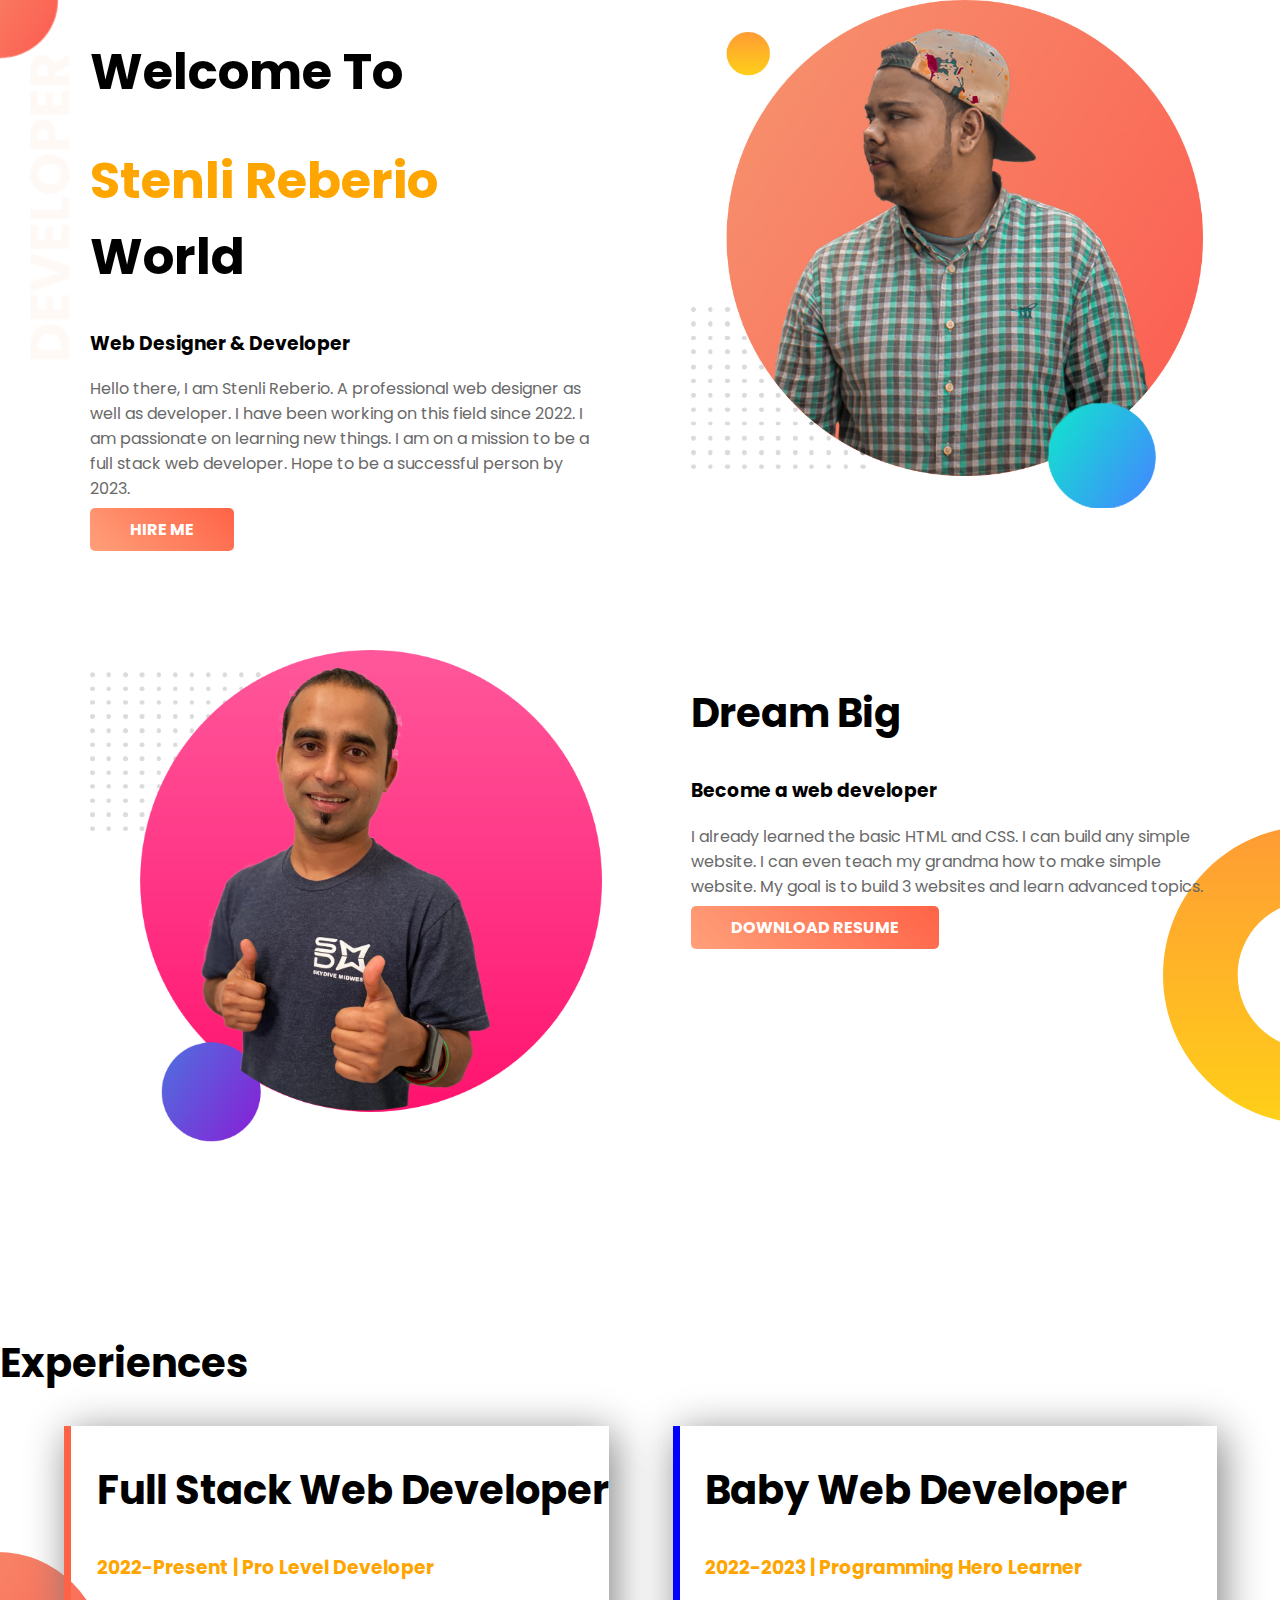
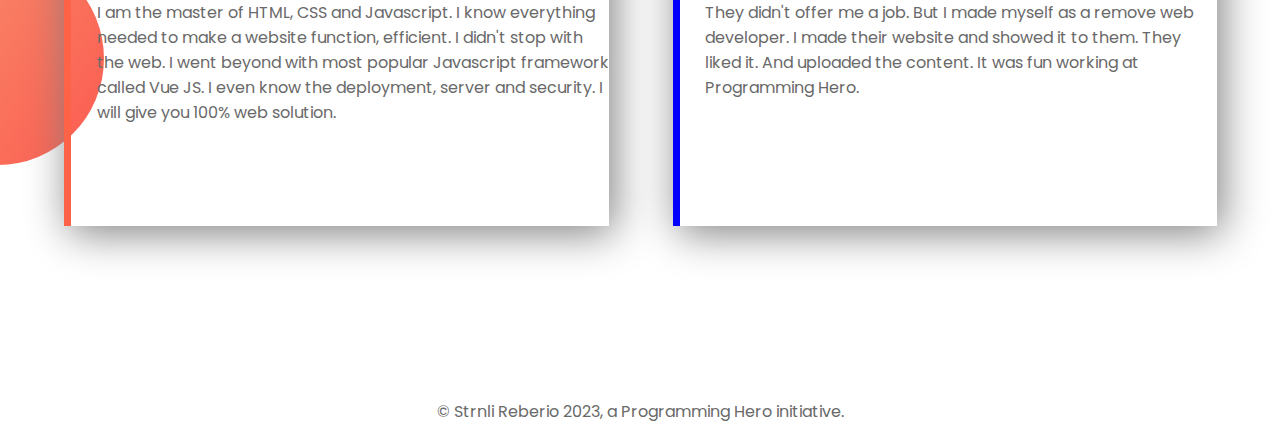
<file: developer-portfolio-master/developer-portfolio-master/index.html>
<!DOCTYPE html>
<html lang="en">
<head>
    <meta charset="UTF-8">
    <meta name="viewport" content="width=device-width, initial-scale=1.0">
    <meta http-equiv="X-UA-Compatible" content="ie=edge">
    <title>Peter Parker Website</title>
    <link href="https://fonts.googleapis.com/css?family=Poppins&display=swap" rel="stylesheet">
    <link rel="stylesheet" href="style.css">
</head>
<body>
    <section class="top-banner">
        <div class="half-width">
            <h1>Welcome To</h1>
            <h1><span>Stenli Reberio</span> World</h1>
            <h3>Web Designer & Developer</h3>
            <p>Hello there, I am Stenli Reberio. A professional web designer as well as developer. I have been working on this field since
            2022. I am passionate on learning new things. I am on a mission to be a full stack web developer. Hope to be a
            successful person by 2023.</p>
            <a class="anchor-button" target="_blank" href="https://github.com/stenlireberio911?tab=projects&type=beta">HIRE ME</a>
        </div>
        <div class="half-width">
            <img src="my-bg.jpg" alt="">
        </div>
    </section>
    <section class="dream-area">
        <div class="half-width">
            <img src="images/jhankar2.png" alt="">
        </div>
        <div class="half-width">
            <h2>Dream Big</h2>
            <h3>Become a web developer</h3>
            <p>I already learned the basic HTML and CSS. I can build any simple website. I can even teach my grandma how to make simple website. My goal is to build 3 websites and learn advanced topics.</p>
            <a class="anchor-button" href="">DOWNLOAD RESUME</a>
        </div>
    </section>
    <section class="experience-area">
        <h2>Experiences</h2>
        <div class="half-width" id="full-stack">
            <h2>Full Stack Web Developer</h2>
            <h3>2022-Present | Pro Level Developer</h3>
            <p>I am the master of HTML, CSS and Javascript. I know everything needed to make a website function, efficient. I didn't stop with the web. I went beyond with most popular Javascript framework called Vue JS. I even know the deployment, server and security. I will give you 100% web solution.</p>
        </div>
        <div class="half-width" id="baby-web">
            <h2>Baby Web Developer</h2>
            <h3>2022-2023 | Programming Hero Learner</h3>
            <p>They didn't offer me a job. But I made myself as a remove web developer. I made their website and showed it to them. They liked it. And uploaded the content. It was fun working at Programming Hero.</p>
        </div>
    </section>
    <footer>
        <p>© Strnli Reberio 2023, a Programming Hero initiative.</p>
    </footer>
</body>
</html>
</file>
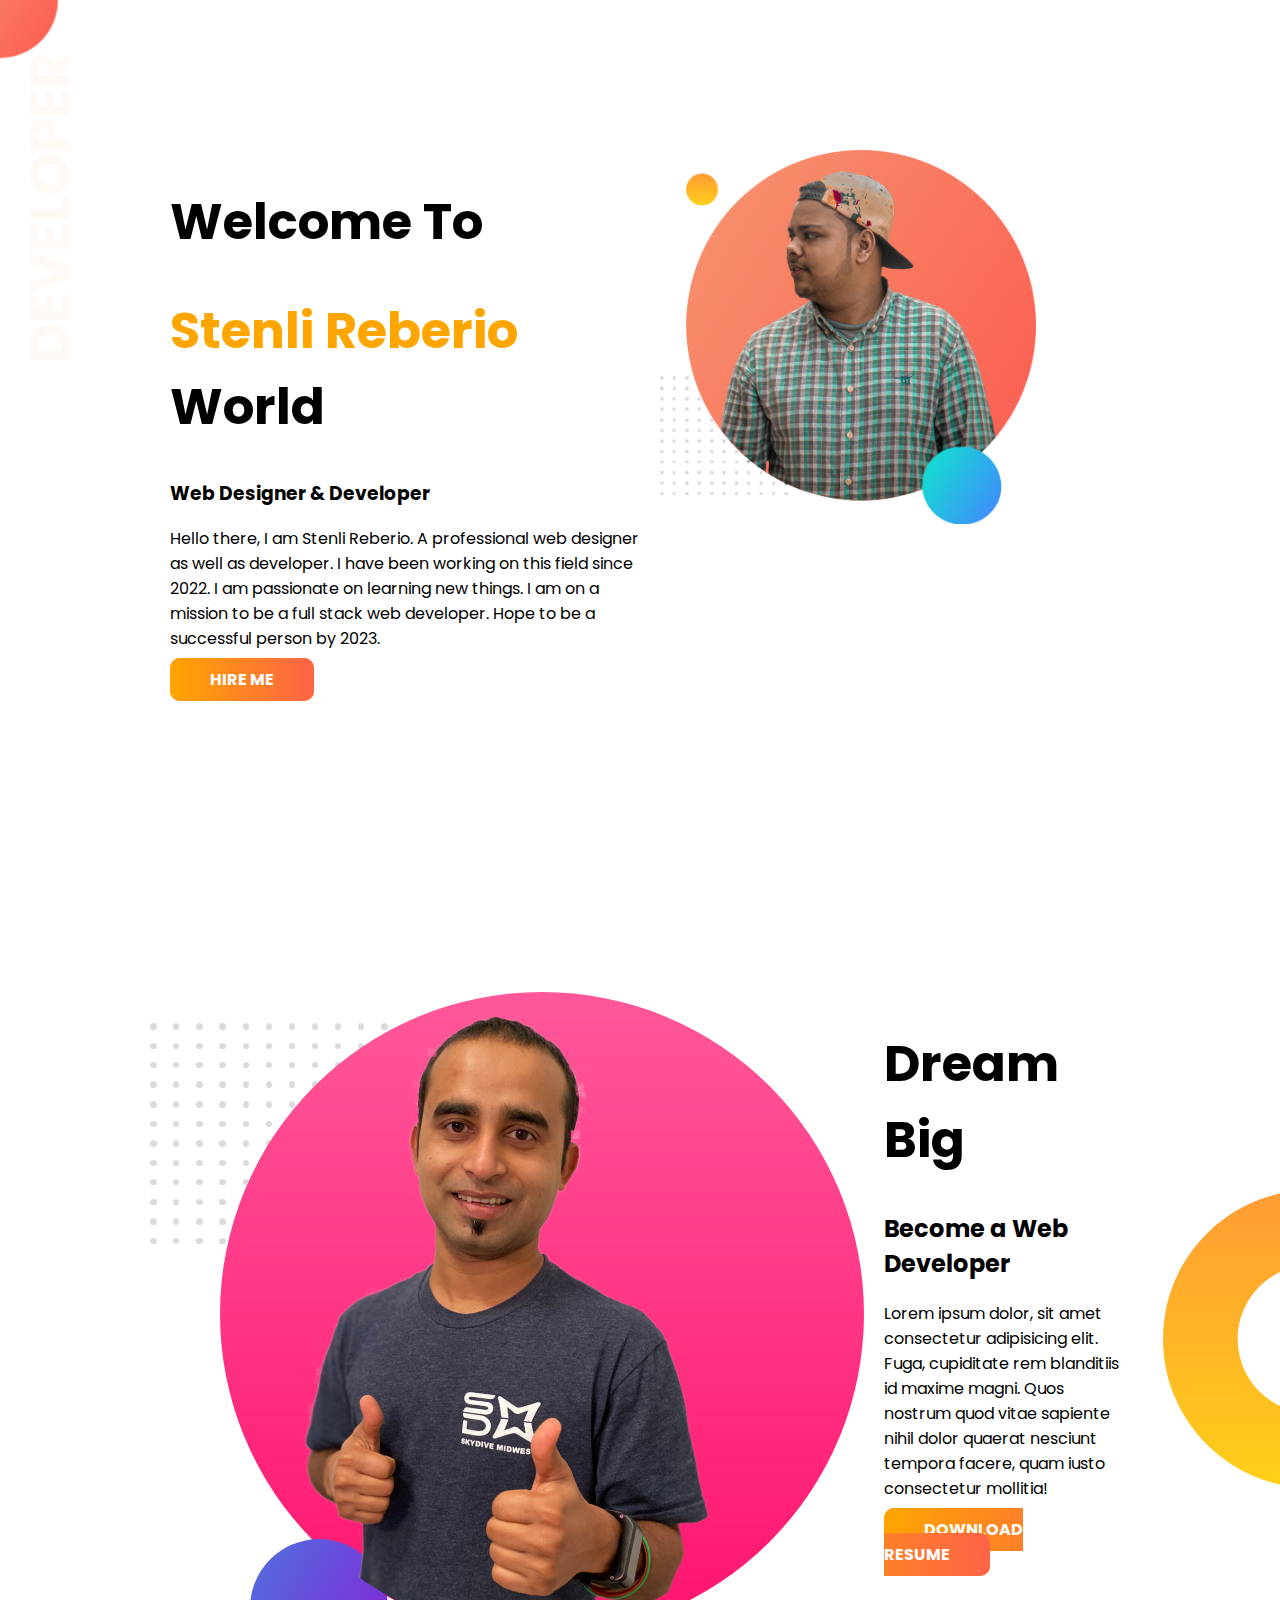
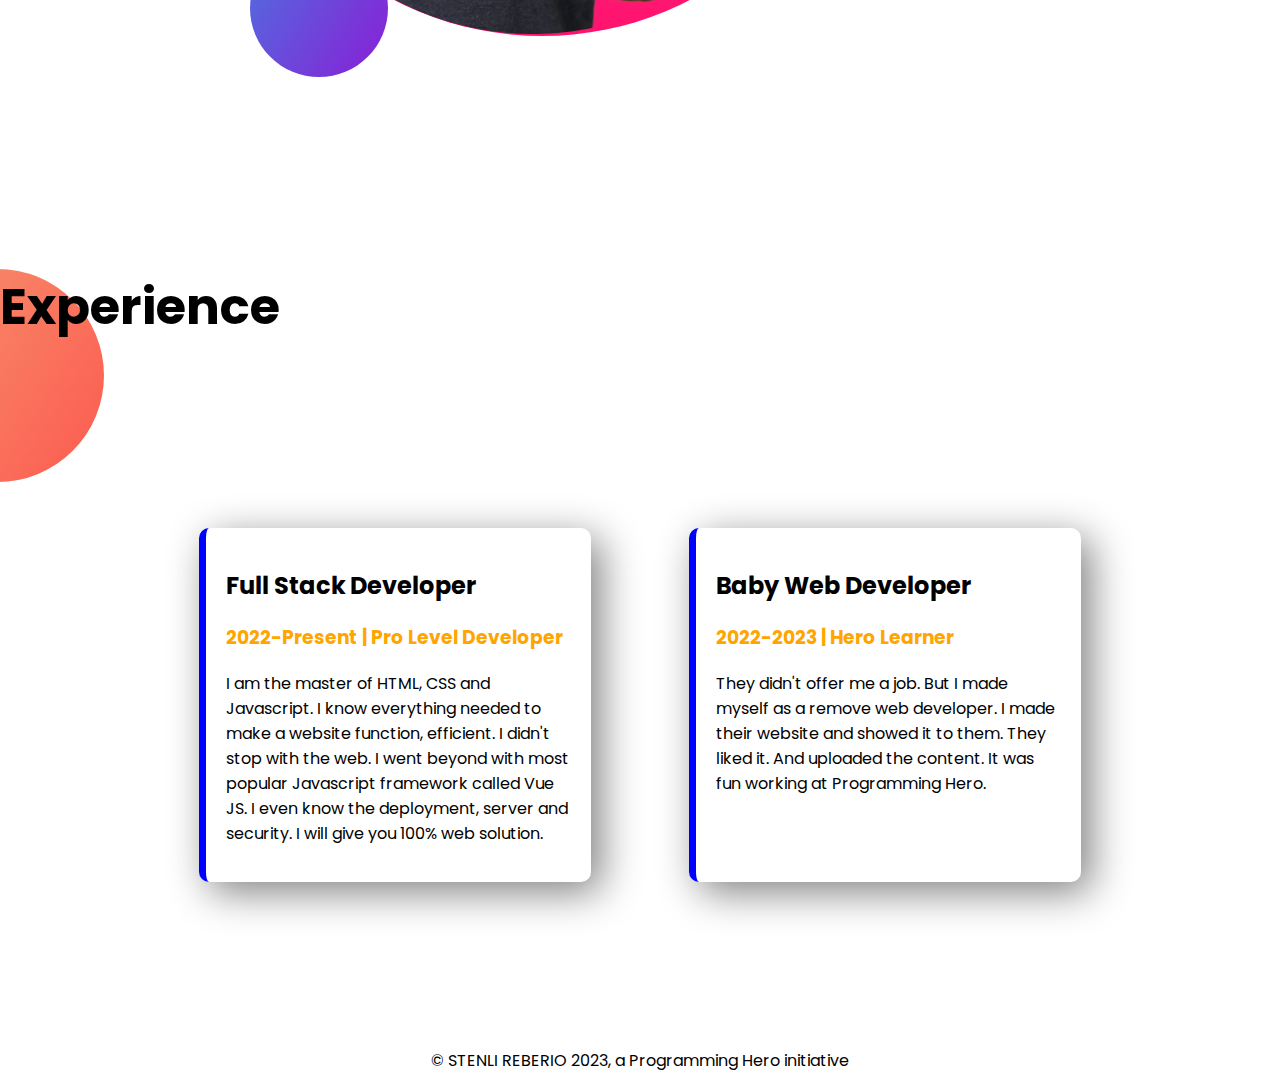
<file: Developer.Portfolio/Stenli.html>
<!DOCTYPE html>
<html lang="en">
<head>
    <meta charset="UTF-8">
    <meta http-equiv="X-UA-Compatible" content="IE=edge">
    <meta name="viewport" content="width=device-width, initial-scale=1.0">
    <title>Stenli Reberio Portfolio</title>
    <link rel="preconnect" href="https://fonts.googleapis.com">
    <link rel="preconnect" href="https://fonts.gstatic.com" crossorigin>
    <link href="https://fonts.googleapis.com/css2?family=Poppins&display=swap" rel="stylesheet">
    <link rel="stylesheet" href="style.css">
</head>
<body>
   <section class="top-banner flexible-container">
        <div class="half-width">
        <h1>Welcome To</h1>
        <h1><span class="orange-color">Stenli Reberio</span> World</h1>
        <h3>Web Designer & Developer</h3>
        <p>Hello there, I am Stenli Reberio. A professional web designer as well as developer. I have been working on this
        field
        since
        2022. I am passionate on learning new things. I am on a mission to be a full stack web developer. Hope to be a
        successful person by 2023.</p>
       <a class="HIRE-BUTTON" target="_blank" href="https://github.com/stenlireberio911?tab=projects&type=beta">HIRE ME</a>
       </div>
       <div class="half-width img">
       <img src="my-bg223.png" alt="Mr StenliReberio" srcset="">
       </div>
    </section>
   <section class="dream-big flexible-container">
        <div>
        <img src="jhankar2.png" alt="Jankar vai" srcset="">
    </div>
        <div class="half-width">
        <h1>Dream Big</h1>
        <h2>Become a Web Developer</h2>
        <p>Lorem ipsum dolor, sit amet consectetur adipisicing elit. Fuga, cupiditate rem blanditiis id maxime magni. Quos nostrum
        quod vitae sapiente nihil dolor quaerat nesciunt tempora facere, quam iusto consectetur mollitia!</p>
        <a class="HIRE-BUTTON" target="_blank" href="https://github.com/stenlireberio911?tab=projects&type=beta">DOWNLOAD RESUME</a>
    </div>
   </section>
   <section class="experience-area">
     <h1>Experience</h1>
            <div class="flexible-container">
                <div class="experience-item">
                    <h2>Full Stack Developer</h2>
                    <h3 class="orange-color">2022-Present | Pro Level Developer</h3>
                    <p>I am the master of HTML, CSS and Javascript. I know everything needed to make a website function, efficient. I
                        didn't
                        stop with the web. I went beyond with most popular Javascript framework called Vue JS. I even know the
                        deployment,
                        server and security. I will give you 100% web solution.</p>
                </div>
                <div class="experience-item">
                    <h2>Baby Web Developer</h2>
                    <h3 class="orange-color">2022-2023 | Hero Learner</h3>
                    <p>
                        They didn't offer me a job. But I made myself as a remove web developer. I made their website and showed it to them.
                        They liked it. And uploaded the content. It was fun working at Programming Hero.
                    </p>
                </div>
            </div>
   </section>
</body> 
<footer>
    <p>
        © STENLI REBERIO 2023, a Programming Hero initiative
    </p>
</footer>
</html>
</file>
<file: developer-portfolio-master/developer-portfolio-master/style.css>
body{
    margin: 0;
    font-family: 'Poppins', sans-serif;
}
section{
    height: 500px;
    padding-bottom: 150px;
}
.top-banner{
    background-image: url("images/top-banner.png");
    background-repeat: no-repeat;
}
.half-width{
    width:40%;
    float: left;
    margin-left: 5%;
    padding-left: 2%;
}
h1{
    font-size: 50px;
}
h1 span{
    color: orange;
}
.half-width img{
    width: 100%;
}
.anchor-button{
    text-decoration: none;
    background: linear-gradient(45deg, lightsalmon, tomato);
    padding: 10px 40px;
    border-radius: 5px;
    color: white;
    font-weight: 700;
}
p{
    color: dimgray;
}
.dream-area{
    background-image: url("images/dream-bg.png");
    background-repeat: no-repeat;
    background-position: right;
}
h2{
    font-size: 40px;
}
.experience-area{
    background-image: url("images/exp-bg.png");
    background-repeat: no-repeat;
    background-position: left;
}
.experience-area h3{
    color: orange;
}

.experience-area div{
    box-shadow: 5px 7px 40px gray;
    height: 80%;
}
#full-stack{
    border-left: 7px solid tomato;
}
#baby-web{
    border-left: 7px solid;
    border-image: linear-gradient(blue 100%, cyan 100%);
    border-image-slice: 1;
}
footer p{
    text-align: center;
}
</file>
<file: Developer.Portfolio/style.css>
body{
    font-family: 'Poppins', sans-serif;
    margin: 0;
}
h1{
    font-size: 50px;
}
.orange-color{
    color: orange;
}
.flexible-container{
    display: flex;
    padding: 150px;
}
.half-width{
    width: 50%;
    padding-left: 2%;
    
}
.half-width img{
    width: 80%;
}
.HIRE-BUTTON{
    text-decoration: none;
    background-color: orange;
    padding: 10px 40px;
    border-radius: 10px;
    color: white;
    font-weight: 700;

    background-image: linear-gradient(to right, orange , tomato );
}
.top-banner{
    background-image: url(image/top-banner.png);
    background-repeat: no-repeat;


}
.dream-big{
    background-image: url(image/dream-bg.png);
    background-repeat: no-repeat;
    background-position: right;
}
.experience-area{
    background-image: url(image/exp-bg.png);
    background-repeat: no-repeat;
}
.experience-item{
    width: 40%;
    margin-left: 5%;
    margin-right: 5%;
    padding: 20px;
    border-radius: 10px;
    box-shadow: 10px 10px 40px gray;
    border-left:  7px solid blue;
}
footer p{
    text-align: center;
}
</file>
